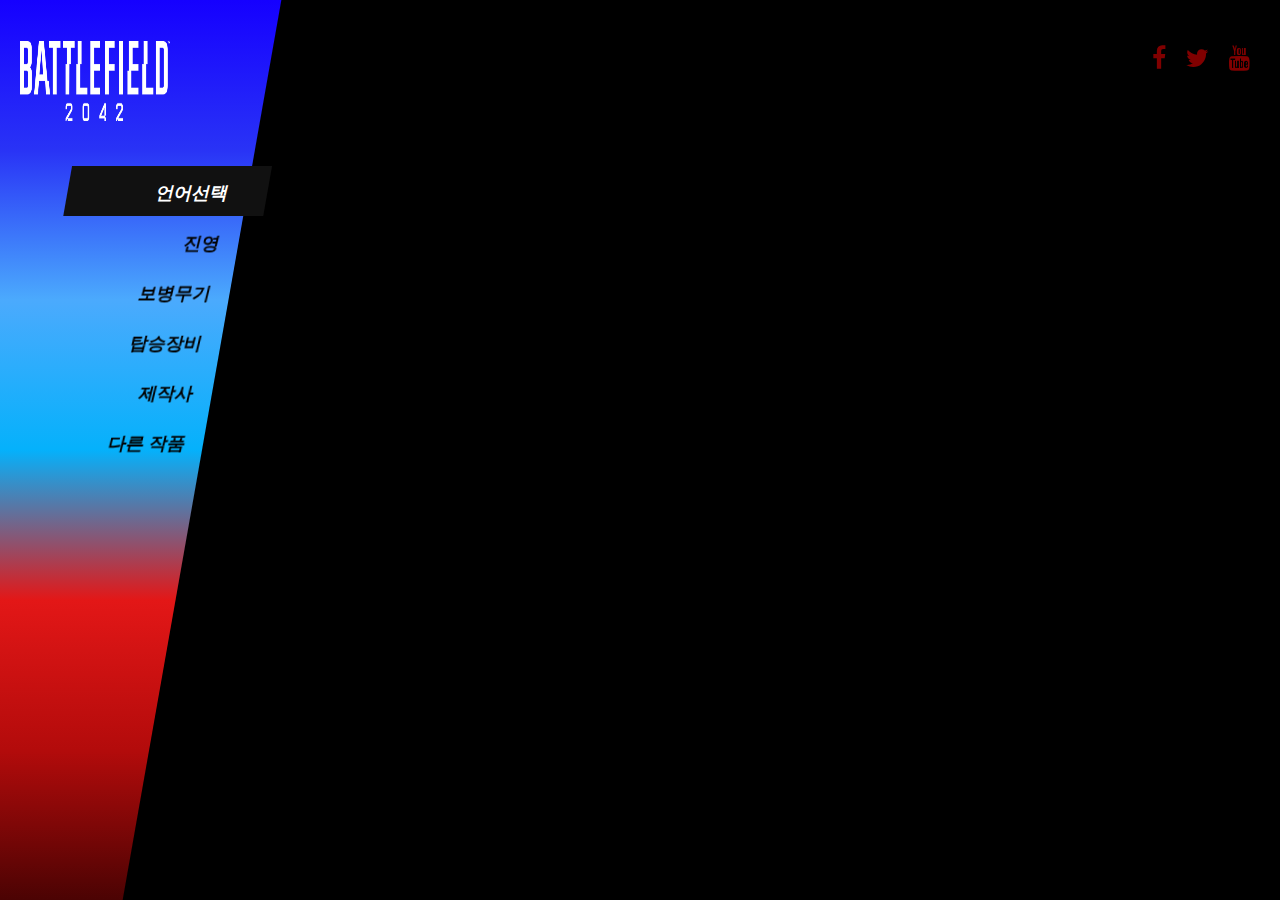
<file: BATTLEFIELD.html>
<!DOCTYPE html>
<html lang="en">
<head>
    <meta charset="UTF-8">
    <meta http-equiv="X-UA-Compatible" content="IE=edge">
    <meta name="viewport" content="width=device-width, initial-scale=1.0">
    <title>BATTLEFIELD2042</title>
    <link rel="stylesheet" href="css/style_battlefield.css">
	<link href="//maxcdn.bootstrapcdn.com/font-awesome/4.7.0/css/font-awesome.min.css" rel="stylesheet">
</head>
<body>
    <div class="video-background">
        <div class="video-foreground">  <!--width="1280" height="720" 넓이와 높이-->
          <iframe src="https://www.youtube.com/embed/f4AbaEuKPFI?controls=0&showinfo=0&rel=0&autoplay=1&loop=1&playlist=f4AbaEuKPFI&loop=1,DSellWplm6k&mute=1" frameborder="0" allowfullscreen></iframe>     
        </div>      
      </div>

    <h1><img src="img/original.png" /></h1>

    <header>
        <ul id="gnb">
            <li class="on">
				<a href="#"><em>언어선택</em></a>
                <ul>
					<li><a href="#"><em><b>English</b></em></a></li>
                    <li><a href="#"><em><b><i class="fa fa-refresh fa-spin"></i>한국어</b></em></a></li>			
				</ul>                    <!-- fa-spin는 회전 애니메이션 효과를 준다 -->
			</li>
			<li>
				<a href="#"><em>진영</em></a>	
                <ul>
					<li><a href="#"><em>미해병대사령부</em></a></li>
					<li><a href="#"><em>러시아육군사령부</em></a></li>
				</ul>					
			</li>
            <li>				
				<a href="#"><em>보병무기</em></a>	
                <ul>
					<li><a href="#"><em>기관단총</em></a></li>
					<li><a href="#"><em>돌격소총</em></a></li>
					<li><a href="#"><em>경기관총</em></a></li>
					<li><a href="#"><em>지정사수소총</em></a></li>
                    <li><a href="#"><em>저격소총</em></a></li>
                    <li><a href="#"><em>유틸리티</em></a></li>
                    <li><a href="#"><em>보조무기</em></a></li>
                    <li><a href="#"><em>보조장비</em></a></li>
                    <li><a href="#"><em>투척무기</em></a></li>
                    <li><a href="#"><em>드론</em></a></li>
				</ul>				
			</li>	
			<li>
				<a href="#"><em>탑승장비</em></a>	
                <ul>
					<li><a href="#"><em>지상경량장비</em></a></li>
					<li><a href="#"><em>지상장갑장비</em></a></li>
					<li><a href="#"><em>공중공격장비</em></a></li>
                    <li><a href="#"><em>수송장비</em></a></li>
				</ul>			
			</li>
			<li>
				<a href="#"><em>제작사</em></a>	
                <ul>
					<li><a href="#"><em>EA</em></a></li>
					<li><a href="#"><em>Criterion</em></a></li>
				</ul>					
			</li>
            <li>
				<a href="#"><em>다른 작품</em></a>	
                <ul>
					<li><a href="#"><em>배틀필드1942</em></a></li>
                    <li><a href="#"><em>배틀필드 배트남</em></a></li>
                    <li><a href="#"><em>배틀필드2</em></a></li>
                    <li><a href="#"><em>배틀필드2142</em></a></li>
                    <li><a href="#"><em>배틀필드3</em></a></li>
                    <li><a href="#"><em>배틀필드4</em></a></li>
                    <li><a href="#"><em>배틀필드1</em></a></li>
                    <li><a href="#"><em>배틀필드V</em></a></li>
				</ul>					
			</li>
		</ul>


    </header>
          	<!-- sns 버튼모음 -->
	<ul id="sns">
		<li><a href="#"><i class="fa fa-facebook"></i></a></li>
		<li><a href="#"><i class="fa fa-twitter"></i></a></li>
		<li><a href="#"><i class="fa fa-youtube"></i></a></li>
	</ul>
</body>
</html>
</file>
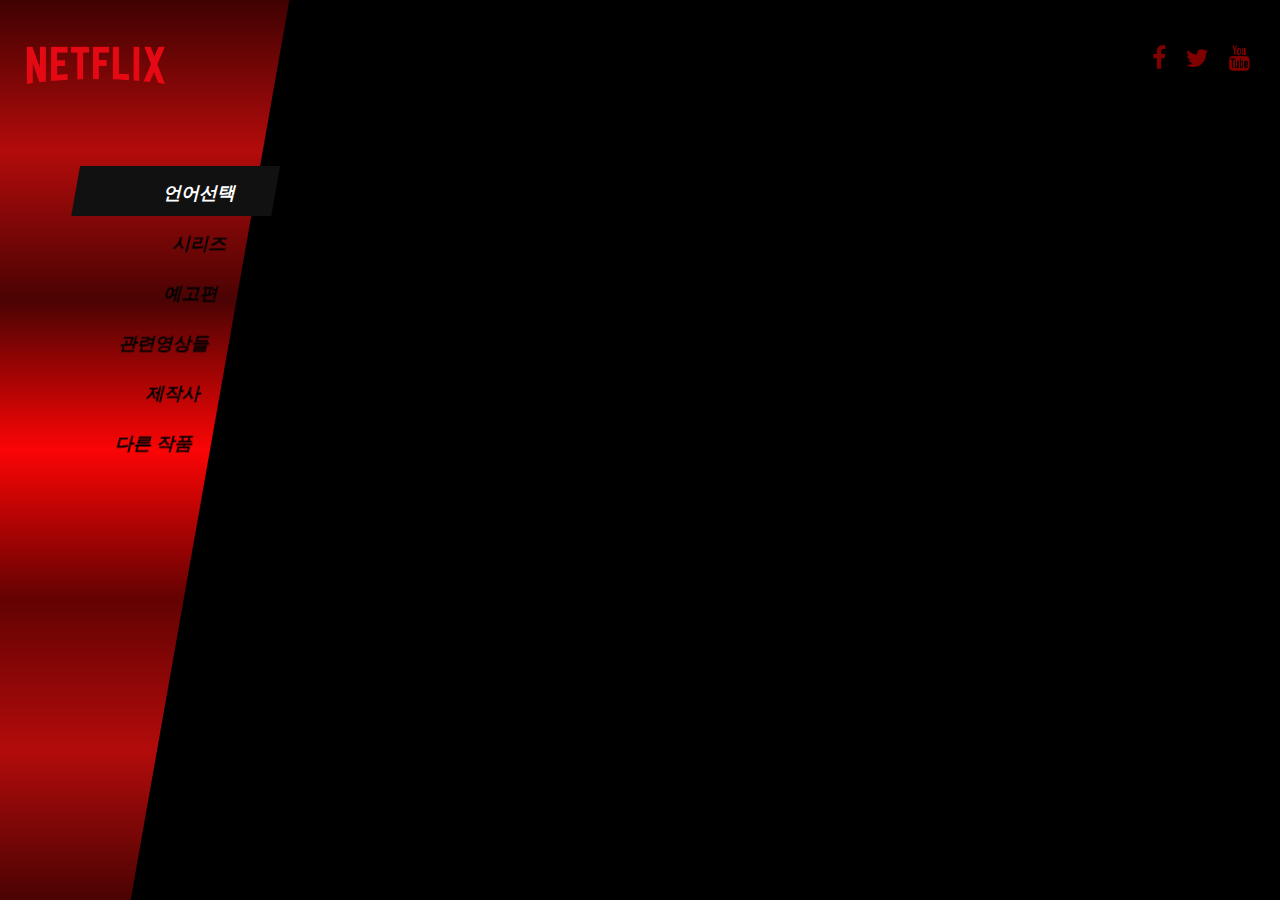
<file: Netflix.html>
<!DOCTYPE html>
<html lang="en">
<head>
    <meta charset="UTF-8">
    <meta http-equiv="X-UA-Compatible" content="IE=edge">
    <meta name="viewport" content="width=device-width, initial-scale=1.0">
    <title>Netflix</title>
    <link rel="stylesheet" href="css/Netflixstyle.css">
    <link href="//maxcdn.bootstrapcdn.com/font-awesome/4.7.0/css/font-awesome.min.css" rel="stylesheet">
</head>
<body>
    <div class="video-background">
        <div class="video-foreground">
          <iframe src="https://www.youtube.com/embed/P38Cnz204BI?controls=0&showinfo=0&rel=0&autoplay=1&loop=1&playlist=P38Cnz204BI&loop=1,DSellWplm6k&mute=1" frameborder="0" allowfullscreen></iframe>     
        </div>      
      </div>

      <h1><img src="img/pngegg.png" /></h1>

    <header>
        <ul id="gnb">
            <li class="on">
				<a href="#"><em>언어선택</em></a>
				<!-- fa-spin는 회전 애니메이션 효과를 준다 -->
                <ul>
					<li><a href="#"><em><b>English</b></em></a></li>
                    <li><a href="#"><em><b><i class="fa fa-refresh fa-spin"></i>한국어</b></em></a></li>			
				</ul>
			</li>
			
            <li>
				<a href="#"><em>시리즈</em></a>	
                <ul>
					<li><a href="https://www.netflix.com/kr/title/80177458" target="_blank"><em>1기</em></a></li>
					<li><a href="https://www.netflix.com/kr/title/80177458" target="_blank"><em>2기</em></a></li>
					<li><a href="https://www.netflix.com/kr/title/80177458" target="_blank"><em>3기</em></a></li>
					<li><a href="#"><em>4기(제작중)</em></a></li>
				</ul>					
			</li>
            <li>				
				<a href="#"><em>예고편</em></a>	
                <ul>
					<li><a href="https://youtu.be/Kp1bh36SoBs" target="_blank"><em>1기 티처예고편</em></a></li>
					<li><a href="https://youtu.be/B_nzi46Dllg" target="_blank"><em>1기 메인예고편</em></a></li>
					<li><a href="https://youtu.be/zfu0VbvK4K0" target="_blank"><em>2기 티처예고편</em></a></li>
					<li><a href="https://youtu.be/d2KSKrCfI6Q" target="_blank"><em>2기 메인예고편</em></a></li>
                    <li><a href="https://youtu.be/XfJkRs89H10" target="_blank"><em>3기 메인예고편</em></a></li>
				</ul>				
			</li>	
			<li>
				<a href="#"><em>관련영상들</em></a>	
                <ul>
					<li><a href="https://youtu.be/3l8dEsA-98w" target="_blank"><em>1기 열차씬모음</em></a></li>
					<li><a href="https://youtu.be/8uCneTpEW_k" target="_blank"><em>2기 열차씬모음</em></a></li>
					<li><a href="https://youtu.be/I8eZmfbyMws" target="_blank"><em>3기 열차씬모음</em></a></li>
				</ul>			
			</li>
			<li>
				<a href="#"><em>제작사</em></a>	
                <ul>
					<li><a href="https://www.cjenm.com/ko/film/"><em>CJ 엔터테인먼트</em></a></li>
					<li><a href="#"><em>투모로우 스튜디오</em></a></li>
					<li><a href="#"><em>도그 피시 필름</em></a></li>
				</ul>					
			</li>
            <li>
				<a href="#"><em>다른 작품</em></a>	
                <ul>
					<li><a href="https://youtu.be/xVh3bh0N68Q"><em>설국열차(영화)</em></a></li>
				</ul>					
			</li>
		</ul>


    </header>
          	<!-- sns 버튼모음 -->
	<ul id="sns">
		<li><a href="https://ko-kr.facebook.com/NetflixKR/" target="_blank"><i class="fa fa-facebook"></i></a></li>
		<li><a href="https://twitter.com/NetflixKR?ref_src=twsrc%5Egoogle%7Ctwcamp%5Eserp%7Ctwgr%5Eauthor" target="_blank"><i class="fa fa-twitter"></i></a></li>
		<li><a href="https://www.youtube.com/channel/UCiEEF51uRAeZeCo8CJFhGWw" target="_blank"><i class="fa fa-youtube"></i></a></li>
	</ul>
</body>
</html>
</file>
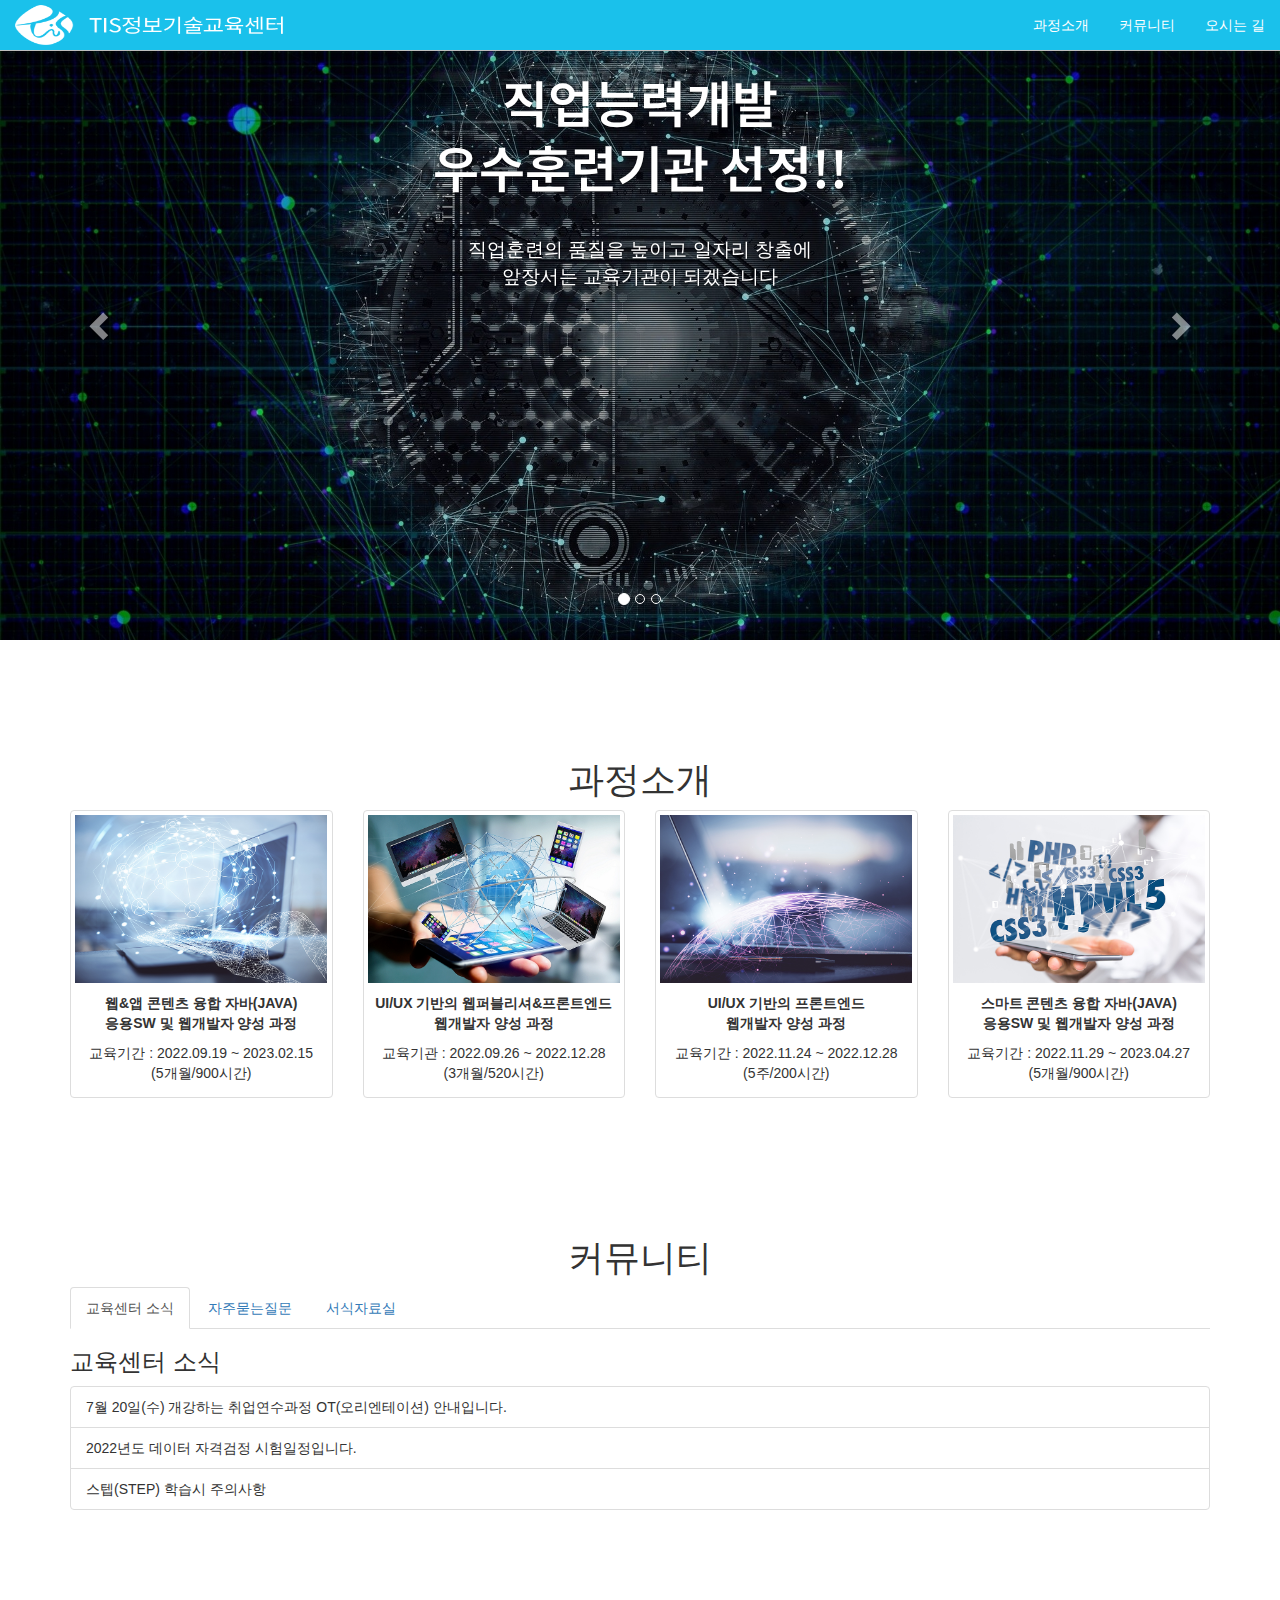
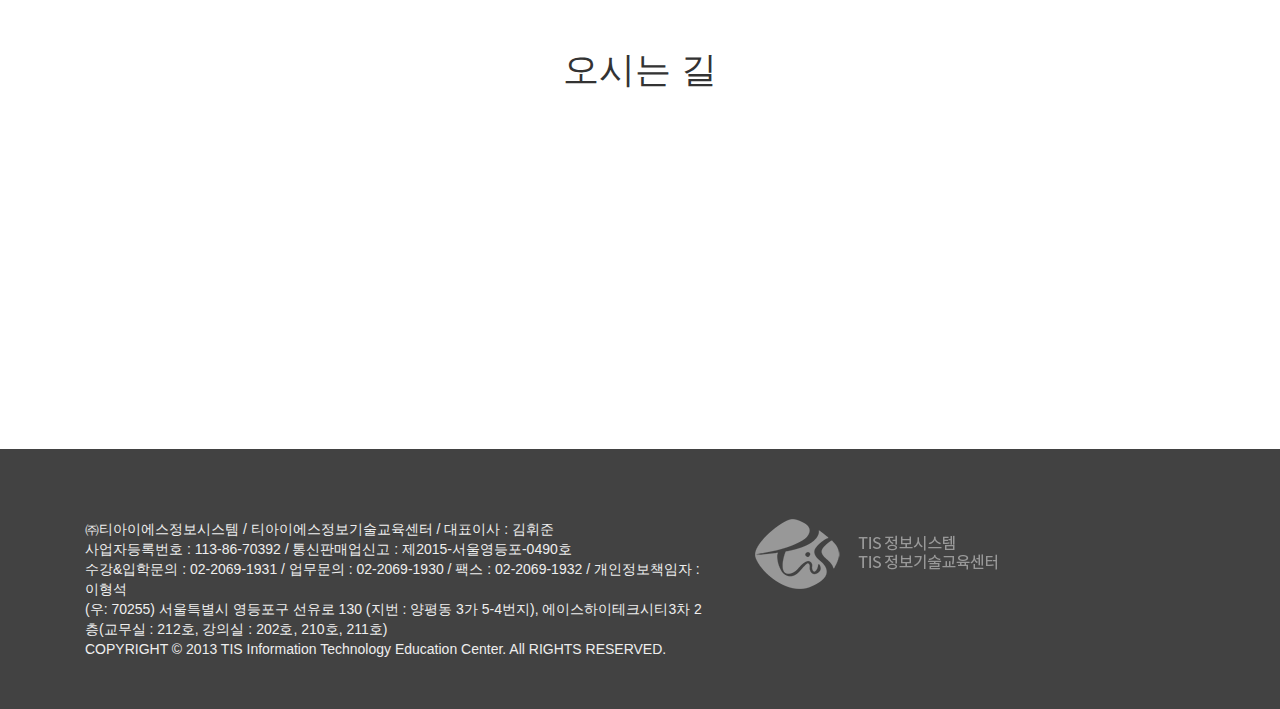
<file: TIS.EDU.html>
<!DOCTYPE html>
<html lang="en">
<head>
    <meta charset="UTF-8">
    <meta http-equiv="X-UA-Compatible" content="IE=edge">
    <meta name="viewport" content="width=device-width, initial-scale=1.0">
    <title>TIS정보기술교육센터</title>
    <link rel="stylesheet" href="https://maxcdn.bootstrapcdn.com/bootstrap/3.4.1/css/bootstrap.min.css">
    <!--구글폰트링크들-->
    <link href="https://fonts.googleapis.com/css2?family=Noto+Sans+KR&display=swap" rel="stylesheet">
    <link href="https://fonts.googleapis.com/css2?family=Secular+One&display=swap" rel="stylesheet">
    <script src="https://ajax.googleapis.com/ajax/libs/jquery/3.5.1/jquery.min.js"></script>
    <script src="https://maxcdn.bootstrapcdn.com/bootstrap/3.4.1/js/bootstrap.min.js"></script>
    <link rel="stylesheet" href="css/animate.min.css">
    <style>

      /*사이트의 상단 메뉴바 투명도*/
      nav{
        opacity: 0.7;
      }

      /*사이트의 상단 메뉴바에 있는 로고 색 */
      nav a{
        color: white !important;
      }

      /*마우스 올릴시 상단 메뉴바의 투명도 변동*/
      nav:hover {
        opacity: 1;
      }

      /*사이트의 상단 메뉴바에 있는 로고 위치와 크기조절*/
      .navbar-brand img{
        margin-top: -10px;
        margin-left: 0px;
        width: 120% !important;
        height: 200% !important;
      }

      /*사이트의 상단 메뉴바와 글자색 */
      .navbar-default {
      background-color: #1ac1eb;
      border-color: #bebebe;
      }

        /*사이트 메인 화면의 이미지 크기조절 */
        .carousel-inner img{
            width: 100%;
            height: 100% !important;
        }

        footer .container-fluid img{
          padding-top: 10px;
          padding-bottom: 10px;
          margin: auto;
        }

        /*메인 이미지에 올라오는 글자의 위치와 크기조절*/
        .carousel-caption {
          bottom: 310px;
          font-size: 19px;
        }

        /*메인 이미지에 올라오는 글자중 큰 글자의 크기와 폰트 스타일*/
        .carousel-caption h3 {
          font-size: 50px;
          line-height: 65px;
          font-family: 'Noto Sans KR', sans-serif;
          font-weight: 600; /*폰트 굵기*/
        }

        /*이미지에 올라오는 글자에 테두리 넣기*/
        /* .carousel-caption h3, .carousel-caption p{
          font-family: 'Secular One', sans-serif;
          text-shadow: -5px 0 rgba(0, 0, 0, 0.359), 0 5px rgba(0, 0, 0, 0.359), 5px 0 rgba(0, 0, 0, 0.359), 0 -5px rgba(0, 0, 0, 0.359);
        } */
        
        /*이미지에 올라오는 글자색변경*/
        .item:nth-child(1) .carousel-caption h3{
          color: rgb(255, 255, 255) !important;
        }

        .item:nth-child(2) .carousel-caption h3{
          color: rgb(255, 255, 255) !important;
        }

        .item:nth-child(3) .carousel-caption h3{
          color: rgb(255, 255, 255) !important;
        }

        .container h1, .container-fluid h1{
          padding-top: 100px;
        }

        /*과정소개 글자 위쪽 여백 조정*/
        .thumbnail p{
          margin-top: 10px;
        }

        .carousel-inner img{
          filter: brightness(80%);
        }

    </style>
    <script>
      $(document).ready(function(){
        // Add smooth scrolling to all links in navbar + footer link
        $(".navbar a, footer a[href='#myPage']").on('click', function(event) {
      
        // Make sure this.hash has a value before overriding default behavior
        if (this.hash !== "") {
      
          // Prevent default anchor click behavior
          event.preventDefault();
      
          // Store hash
          var hash = this.hash;
      
          // Using jQuery's animate() method to add smooth page scroll
          // The optional number (900) specifies the number of milliseconds it takes to scroll to the specified area
          $('html, body').animate({
            scrollTop: $(hash).offset().top
          }, 900, function(){
      
            // Add hash (#) to URL when done scrolling (default click behavior)
            window.location.hash = hash;
            });
          } // End if
        });
      })
      </script>
</head>
<body id="myPage">
    <!-- Navigation ---------------------------------------------------------------------------->
    <nav class="navbar navbar-default navbar-fixed-top">
      <div class="container-fluid">
        <div class="navbar-header">
          <button type="button" class="navbar-toggle" data-toggle="collapse" data-target="#myNavbar">
            <span class="icon-bar"></span>
            <span class="icon-bar"></span>
            <span class="icon-bar"></span>
          </button>

          <a class="navbar-brand" href="#myPage"><img src="img/logo.png" alt="로고"></a>
        
        </div>
        
        <div class="collapse navbar-collapse" id="myNavbar">
          
          <ul class="nav navbar-nav navbar-right">
                <li><a href="#subject">과정소개</a></li>
                <li><a href="#community">커뮤니티</a></li>
                <li><a href="#maps">오시는 길</a></li>
          </ul>
           
        </div>
      </div>
    </nav>
    <!-- Navigation-->

    <!-- Carousel ------------------------------------------------------------------------------>
    <div id="myCarousel" class="carousel slide" data-ride="carousel">
        <!-- Indicators -->
        <ol class="carousel-indicators">
          <li data-target="#myCarousel" data-slide-to="0" class="active"></li>
          <li data-target="#myCarousel" data-slide-to="1"></li>
          <li data-target="#myCarousel" data-slide-to="2"></li>
        </ol>
      
        <!-- Wrapper for slides 웹페이지의 움직이는 화면 -->
        <div class="carousel-inner" role="listbox">
          <div class="item active">
            <img src="img/01.jpg" alt="A등급 획득!">
            <div class="carousel-caption">

                <h3 class="animate__animated animate__bounceInRight" >
                  직업능력개발<br> 우수훈련기관 선정!!</h3>
                <br>
                <p class="animate__animated animate__bounceInRight">직업훈련의 품질을 높이고 일자리 창출에<br> 앞장서는 교육기관이 되겠습니다</p>
              </div>
            </div>
      
          <div class="item">
            <img src="img/02.jpg" alt="Chicago">
            <div class="carousel-caption">
              <h3 class="animate__animated animate__bounceInRight">이수자 평가 A등급 획득!</h3>
              <br>
                <p class="animate__animated animate__bounceInRight">
                  직업능력개발훈련 이수자평가에서<br>
                  최우수 A등급을 획득하였습니다.
                </p>
            </div>
          </div>
      
          <div class="item">
            <img src="img/03.jpg" alt="Los Angeles">
            <div class="carousel-caption">
              <h3 class="animate__animated animate__bounceInRight">4차산업혁명을 선도하는<br> IT 신기술 교육의 메카</h3>
              <br>
              <p class="animate__animated animate__bounceInRight">최신 IT기술 트랜트를 접목한 실무 중심의 교육으로<br> 대한민국 4차 산엽혁명 시대의 미래를 열어 가겠습니다.</p>
            </div>
          </div>
        </div>
      
        <!-- Left and right controls -->
        <a class="left carousel-control" href="#myCarousel" role="button" data-slide="prev">
          <span class="glyphicon glyphicon-chevron-left" aria-hidden="true"></span>
          <span class="sr-only">Previous</span>
        </a>
        <a class="right carousel-control" href="#myCarousel" role="button" data-slide="next">
          <span class="glyphicon glyphicon-chevron-right" aria-hidden="true"></span>
          <span class="sr-only">Next</span>
        </a>
      </div>
      <!-- Carousel -->

        <!-- 과정소개 ----------------------------------------------------------------------------------------------------->
        <div id="subject" class="container">
            <h1 class="text-center">과정소개</h1>
            <div class="row text-center">
              <div class="col-sm-3">
                <div class="thumbnail">
                  <img src="img/04.jpg" alt="Paris">
                  <p><strong>웹&앱 콘텐츠 융합 자바(JAVA)<br>응용SW 및 웹개발자 양성 과정</strong></p>
                  <p>교육기간 : 2022.09.19 ~ 2023.02.15 <br><span class="red">(5개월/900시간)</span></p>
                </div>
              </div>
              <div class="col-sm-3">
                <div class="thumbnail">
                  <img src="img/05.jpg" alt="New York">
                  <p><strong>UI/UX 기반의 웹퍼블리셔&프론트엔드<br>웹개발자 양성 과정</strong></p>
                  <p>교육기관 : 2022.09.26 ~ 2022.12.28 <br><span class="red">(3개월/520시간)</span></p>
                </div>
              </div>
              <div class="col-sm-3">
                <div class="thumbnail">
                  <img src="img/06.jpg" alt="New York">
                  <p><strong>UI/UX 기반의 프론트엔드<br>웹개발자 양성 과정</strong></p>
                  <p>교육기간 : 2022.11.24 ~ 2022.12.28 <br><span class="red">(5주/200시간)</span></p>
                </div>
              </div>
              <div class="col-sm-3">
                <div class="thumbnail">
                  <img src="img/07.jpg" alt="San Francisco">
                  <p><strong>스마트 콘텐츠 융합 자바(JAVA)<br>응용SW 및 웹개발자 양성 과정</strong></p>
                  <p>교육기간 : 2022.11.29 ~ 2023.04.27 <br><span class="red">(5개월/900시간)</span></p>
                </div>
              </div>
            </div>
          </div>
        <!-- 과정소개 -->

        <!-- 커뮤니티 ------------------------------------------------------------------------------->
        <div id="community" class="container">
          <h1 class="text-center">커뮤니티</h1>
            <ul class="nav nav-tabs">
              <li class="active"><a data-toggle="tab" href="#home">교육센터 소식</a></li>
              <li><a data-toggle="tab" href="#menu1">자주묻는질문</a></li>
              <li><a data-toggle="tab" href="#menu2">서식자료실</a></li>
            </ul>

            <div class="tab-content">
              <div id="home" class="tab-pane fade in active">
                <h3>교육센터 소식</h3>
                <ul class="list-group">
                  <li class="list-group-item">7월 20일(수) 개강하는 취업연수과정 OT(오리엔테이션) 안내입니다.</li>
                  <li class="list-group-item">2022년도 데이터 자격검정 시험일정입니다.</li>
                  <li class="list-group-item">스텝(STEP) 학습시 주의사항</li>
                </ul>
              </div>
              <div id="menu1" class="tab-pane fade">
                <h3>자주묻는질문</h3>
                <ul class="list-group">
                  <li class="list-group-item">교육센터에서 수료율과 취업률, 고용유지율 등의 교육 결과(성과)를 중요 시 하는 이유가 있나요?</li>
                  <li class="list-group-item">취업연수과정 지원(신청)을 하고자 합니다. 지원 자격 및 선발 기준은 어떻게 되나요?</li>
                  <li class="list-group-item">
                    국민내일배움카드 발급을 받지 못하거나 이미 지원을 받아 국비지원이 안되면 교육수강이 안되나요?</li>
                </ul>
              </div>
              <div id="menu2" class="tab-pane fade">
                <h3>서식자료실</h3>
                <ul class="list-group">
                  <li class="list-group-item">스마트혼합훈련(STEP) 매뉴얼(원격보조훈련 진행시)</li>
                  <li class="list-group-item">ZOOM 프로그램 설치 매뉴얼(실시간 원격훈련 진행시)</li>
                  <li class="list-group-item">HRD 출결시스템 매뉴얼(집체훈련 및 원격훈련시 사용)</li>
                </ul>
              </div>
            </div>
        </div>
        <!-- 커뮤니티 -->

        <!-- 오시는 길 ------------------------------------------------------------------------------------->
        <div id="maps" class="container-fluid">
          <h1 class="text-center">오시는 길</h1>
        <div id="map" style="width:100%;height:350px;"></div>

        <script type="text/javascript" src="//dapi.kakao.com/v2/maps/sdk.js?appkey=07ce8685f0dd6eb0a5ffe2380cef2f01"></script>
        <script>
        var mapContainer = document.getElementById('map'), // 지도를 표시할 div 
            mapOption = { 
                center: new kakao.maps.LatLng(37.5254901678759, 126.89139422379137), // 지도의 중심좌표
                level: 3 // 지도의 확대 레벨
            };

        var map = new kakao.maps.Map(mapContainer, mapOption); // 지도를 생성합니다

        // 마커가 표시될 위치입니다 
        var markerPosition  = new kakao.maps.LatLng(37.5254901678759, 126.89139422379137); 

        // 마커를 생성합니다
        var marker = new kakao.maps.Marker({
            position: markerPosition
        });

        // 마커가 지도 위에 표시되도록 설정합니다
        marker.setMap(map);

        // 아래 코드는 지도 위의 마커를 제거하는 코드입니다
        // marker.setMap(null);    
        </script>
        </div>
        <!-- 오시는 길-->

        <!-- footer ------------------------------------------------------------------------------------------>
        <footer class="container-fluid" style="background-color: #424242;">
          <div>
                <div class="container" style="color: #eeeeee; padding-top: 50px !important; padding-bottom: 50px !important;">

                  <div class="col-sm-5" style="padding-top: 20px; padding-left: 20px; float:right;">
                    <img src="img/footer-logo.png" alt="footer">
                  </div>

                  <div class="col-sm-7" style="padding-top: 20px; padding-right: 20px; float:left;">
                    ㈜티아이에스정보시스템 / 티아이에스정보기술교육센터 / 대표이사 : 김휘준<br>
                    사업자등록번호 : 113-86-70392 / 통신판매업신고 : 제2015-서울영등포-0490호<br>
                    수강&입학문의 : 02-2069-1931 / 업무문의 : 02-2069-1930 / 팩스 : 02-2069-1932 / 개인정보책임자 : 이형석<br>
                    
                    <div>
                      (우: 70255) 서울특별시 영등포구 선유로 130 (지번 : 양평동 3가 5-4번지), 에이스하이테크시티3차 2층(교무실 : 212호, 강의실 : 202호, 210호, 211호)
                    </div>

                    <div>
                    COPYRIGHT © 2013 TIS Information Technology Education Center. All RIGHTS RESERVED.
                    </div>

                  </div>

              </div>
          </div>
        </footer>
        <!-- footer -->
</body>
</html>
</file>
<file: css/style_battlefield.css>
/*배경 영상 유튜브로 반복재생*/
* { box-sizing: border-box; }

    .video-background {

        background: #000;
        position: fixed;
        top: 0; right: 0; bottom: 0; left: 0;
        z-index: -99;

    }

    .video-foreground,

    .video-background iframe {

        position: absolute;
        top: 0;
        left: 0;
        width: 100%;
        height: 100%;
        pointer-events: none;

    }

    @media (min-aspect-ratio: 16/9) {

    .video-foreground { height: 300%; top: -100%; }

    }

    @media (max-aspect-ratio: 16/9) {

    .video-foreground { width: 300%; left: -100%; }

    }

    /*리스트 제거*/
    ul,ol{list-style-type: none; text-decoration:none;}
    

    /*로고 이미지 크기*/
    h1 { position:fixed; top:20px; left:20px; z-index:10;}
    img{
        width: 150px;
        height: 80px;
        z-index:10;
    }

    /*메뉴바 만들기*/
    header { width:400px; height:100%; position:fixed; top:0px; left:-198px; opacity:0.4; background:linear-gradient(#1500ff, #2933f6, #4baafd, #05b1fb, #e31717, #b30b0b, #4b0303); transform:skewX(-10deg); }
    header:hover { opacity:1; }

    /* 1depth*/
    #gnb { 	width:220px; position:absolute; top:150px; right:0px;} /*position:absolute;부모의 위치(header)의 위치에 따라 자식(gnb)도 따라 이동한다*/
    #gnb>li {position:relative; }
    #gnb>li>a { display:block; width:200px; height:50px; font:bold 18px/3 play; color:rgb(0, 0, 0); box-sizing:border-box; padding-right:40px; text-align:right;}
    #gnb>li.on>a { background:#111; color:#fff;}
    #gnb>li:hover>a { background:#111; color:#fff; opacity:1;}
    #gnb em { display:inline-block; transform:skewX(10deg)!important; } /*부모(header)를 따라가지않게 !important를 넣은다.*/
    #gnb em i { margin-right:20px;}

    /* 2depth*/
    #gnb ul { position:absolute; left:0px; top: 0px; opacity: 0; transition: all 0.4s;}
    #gnb>li:hover ul { opacity:1; left: 165px;}
    #gnb ul a { display:block; width:160px; height:40px; background:#222; border-bottom:1px solid #ff0000; font:bold 16px/2.5 arial; color:#fff; box-sizing:border-box; padding-left:20px; margin-bottom:3px; transition:all 0.5s; }
    #gnb ul a:hover { background:#929292; color:rgb(0, 0, 0); }

    /*sns 버튼 모습*/
    #sns .fa { font-size:25px; color:#ff0000; opacity:0.5;	transform:scale(1); transition:all 0.5s;}
    #sns .fa:hover { opacity:1; transform:scale(1.4);}
    #sns { position: fixed; right: 20px; top: 20px;}
    #sns li { float: left; padding: 10px;}
    #sns .fa { color: #ff0000; font-size: 25px; opacity: 0.5; transform: scale(1); transition: all 1.5s;}
    #sns li:hover .fa{opacity: 1; transform: scale(1.5);}
</file>
<file: css/Netflixstyle.css>
/*배경 영상 유튜브로 반복재생*/
* { box-sizing: border-box; }

    .video-background {

        background: #000;
        position: fixed;
        top: 0; right: 0; bottom: 0; left: 0;
        z-index: -99;

    }

    .video-foreground,

    .video-background iframe {

        position: absolute;
        top: 0;
        left: 0;
        width: 100%;
        height: 100%;
        pointer-events: none;

    }

    @media (min-aspect-ratio: 16/9) {

    .video-foreground { height: 300%; top: -100%; }

    }

    @media (max-aspect-ratio: 16/9) {

    .video-foreground { width: 300%; left: -100%; }

    }

    /*리스트 제거*/
    ul,ol{list-style-type: none; text-decoration:none;}
    

    /*로고 이미지 크기*/
    h1 { position:fixed; top:20px; left:20px; z-index:10;}
    img{
        width: 150px;
        height: 50px;
        z-index:10;
    }

    /*메뉴바 만들기*/
    header { width:400px; height:100%; position:fixed; top:0px; left:-190px; background:linear-gradient(#3f0101, #b30b0b, #4b0303, #fb0505, #630202, #b30b0b, #4b0303); transform:skewX(-10deg); }
        /*left:-00px는 왼쪽으로 -00px만큼 이동 transform:skewX(-00deg)은 기울기 40도 */

    /* 1depth*/
    #gnb { 	width:220px; position:absolute; top:150px; right:0px;} /*position:absolute;부모의 위치(header)의 위치에 따라 자식(gnb)도 따라 이동한다*/
    #gnb>li {position:relative; }
    #gnb>li>a { display:block; width:200px; height:50px; font:bold 18px/3 play; color:rgb(0, 0, 0); box-sizing:border-box; padding-right:40px; text-align:right;}
    #gnb>li.on>a { background:#111; color:#fff;}
    #gnb>li:hover>a { background:#111; color:#fff;}
    #gnb em { display:inline-block; transform:skewX(10deg)!important; } /*부모(header)를 따라가지않게 !important를 넣은다.*/
    #gnb em i { margin-right:20px;}

    /* 2depth*/
    #gnb ul { position:absolute; left:0px; top: 0px; opacity: 0; transition: all 0.4s;}
    #gnb>li:hover ul { opacity:1; left: 165px;}
    #gnb ul a { display:block; width:160px; height:40px; background:#222; border-bottom:1px solid #fb0505; font:bold 16px/2.5 arial; color:#fff; box-sizing:border-box; padding-left:20px; margin-bottom:3px; transition:all 0.5s; }
    #gnb ul a:hover { background:#929292; color:rgb(0, 0, 0); }

    /*sns 버튼 모습*/
    #sns .fa { font-size:25px; color:#ff0000; opacity:0.5;	transform:scale(1); transition:all 0.5s;}
    #sns .fa:hover { opacity:1; transform:scale(1.4);}
    #sns { position: fixed; right: 20px; top: 20px;}
    #sns li { float: left; padding: 10px;}
    #sns .fa { color: #ff0000; font-size: 25px; opacity: 0.5; transform: scale(1); transition: all 1.5s;}
    #sns li:hover .fa{opacity: 1; transform: scale(1.5);}
</file>
